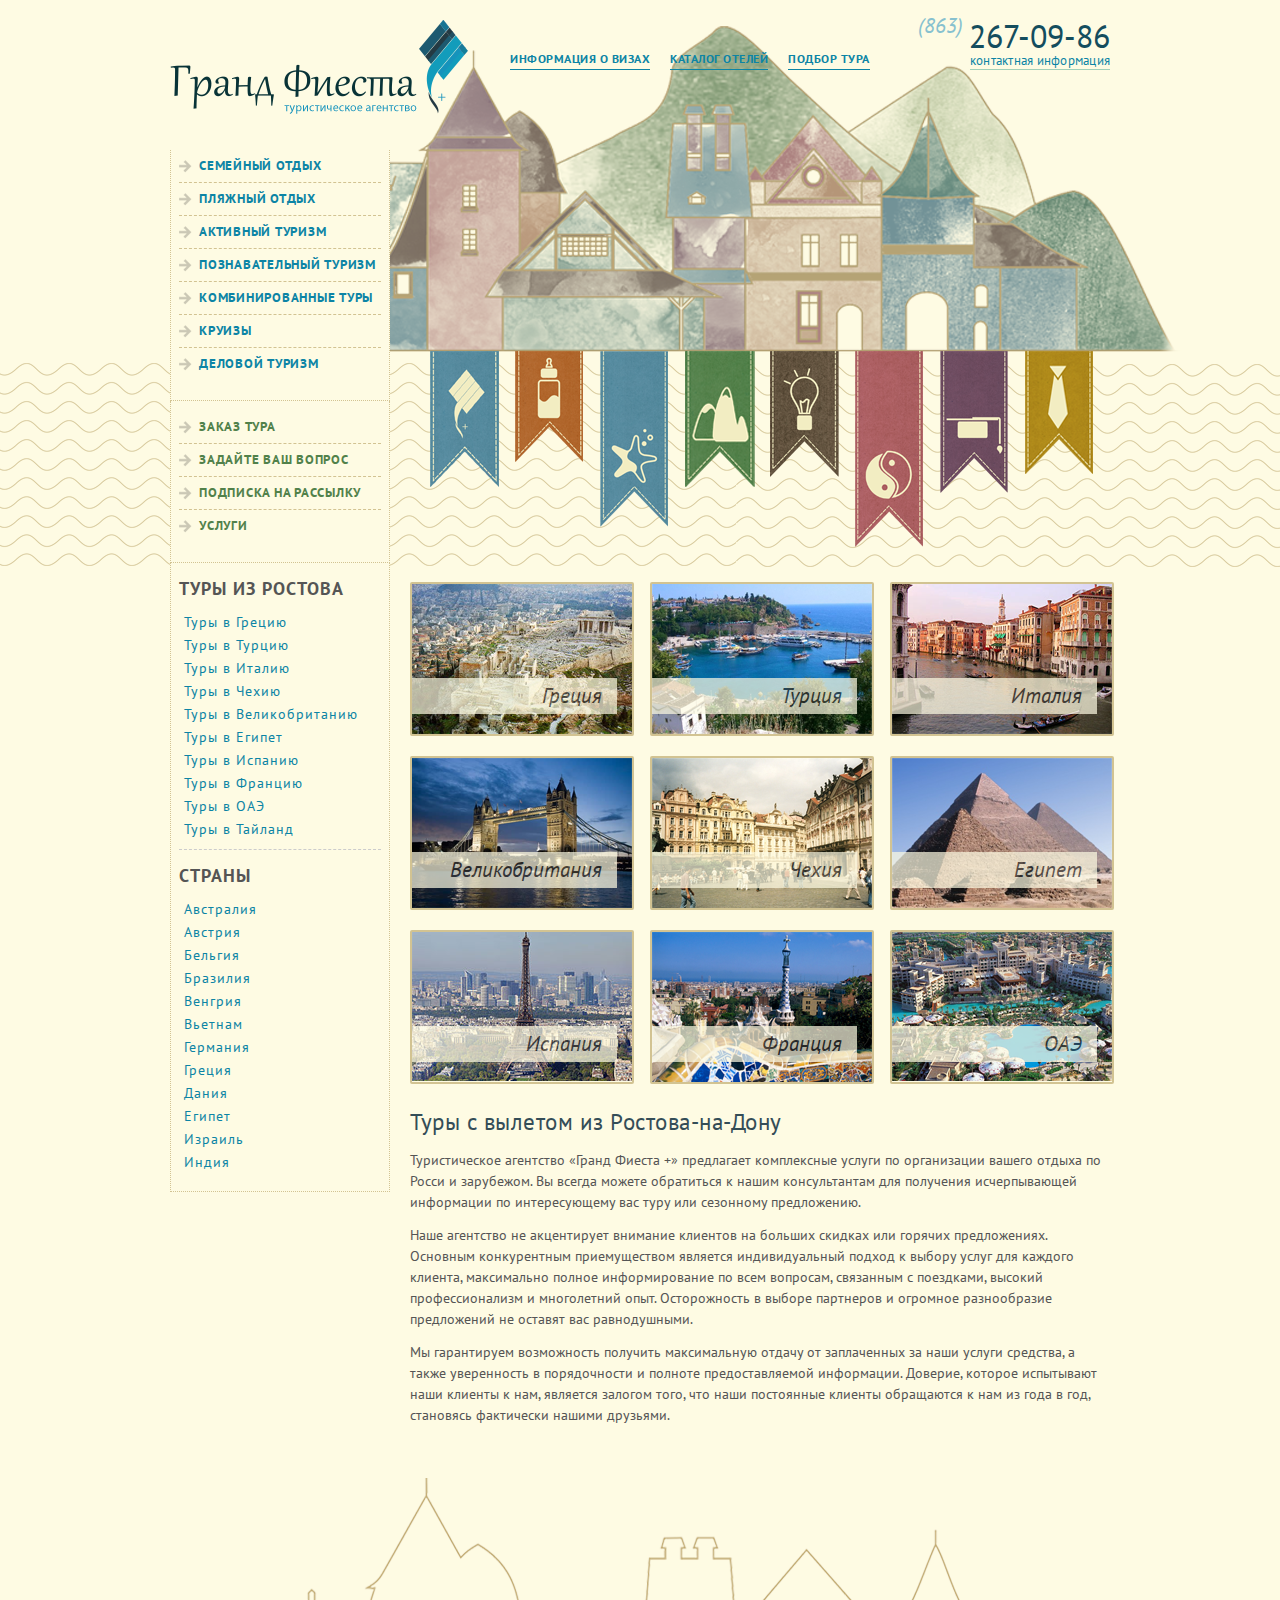
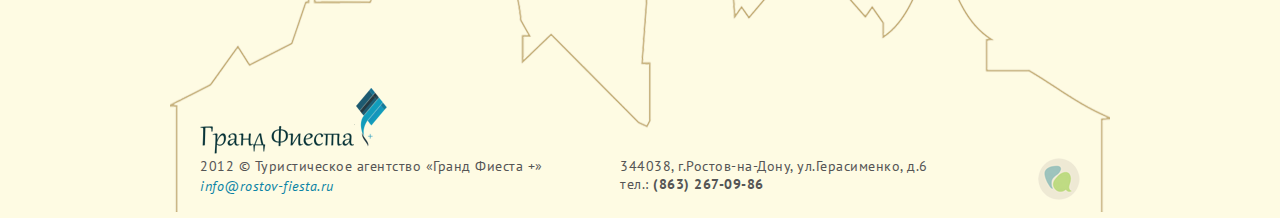
<file: index.html>
<!DOCTYPE html>
<html lang="en">
  <head>
    <meta charset="utf-8">
    <title>Гранд Фиеста +</title>
    <meta name="description" content="">
    <meta name="author" content="">

    <!-- Le HTML5 shim, for IE6-8 support of HTML elements -->
    <!--[if lt IE 9]>
      <script src="http://html5shim.googlecode.com/svn/trunk/html5.js"></script>
    <![endif]-->

    <!-- Le styles -->
    <link rel='stylesheet' href="http://fonts.googleapis.com/css?family=PT+Sans:400,400italic,700,700italic&subset=latin,cyrillic">
    <link href="css/bootstrap.css" rel="stylesheet">
    <!-- <link href="css/bootstrap-responsive.css" rel="stylesheet"> -->
    <link href="css/style.css" rel="stylesheet">

    <!-- Le fav and touch icons -->
    <link rel="shortcut icon" href="img/favicon.ico">
    <link rel="apple-touch-icon" href="img/apple-touch-icon.png">

    <link rel="apple-touch-icon" sizes="72x72" href="img/apple-touch-icon-72x72.png">
    <link rel="apple-touch-icon" sizes="114x114" href="img/apple-touch-icon-114x114.png">
  </head>

  <body>
  	<div class="container">
		<header>
			<div class="row">
			    <div class="span4">
					<a id="logo" href="#">Туристическое агентство Гранд Фиеста +</a>	
			    </div>
			    <div class="span5">
					<ul class="top-navigation">
			    		<li><a href="#">информация о визах</a></li>
			    		<li><a href="#">каталог отелей</a></li>
			    		<li class="special"><a class="last" href="#">подбор тура</a></li>
			    	</ul>				    	
			    </div>
			    <div class="span3">
			    	<div class="top-phone">
			    		<span class="phone-code">(863)</span> 267-09-86
			    	</div>
			    	<a class="contacts-link" href="#">контактная информация</a>
			    </div>
		   </div>
		   <nav id="nav-types-wrapper">
				<ul class="nav-types">
					<li class="main"><a href="#">Главная страница</a></li>
					<li class="family"><a href="#">Семейный отдых</a></li>
					<li class="beach"><a href="#">Пляжный отдых</a></li>
					<li class="active"><a href="#">Активный туризм</a></li>
					<li class="science"><a href="#">Познавательный туризм</a></li>
					<li class="combine"><a href="#">Комбинированные туры</a></li>
					<li class="cruise"><a href="#">Круизы</a></li>
					<li class="business"><a href="#">Деловой туризм</a></li>
				</ul>
			</nav>
	  	</header>
	  	<div id="main">
	  		<div class="row">
	  			<div class="span3">
	  				<ul class="sidebar-nav no-padding">
	  					<li class="family"><a href="#">Семейный отдых</a></li>
						<li class="beach"><a href="#">Пляжный отдых</a></li>
						<li class="active"><a href="#">Активный туризм</a></li>
						<li class="science"><a href="#">Познавательный туризм</a></li>
						<li class="combine"><a href="#">Комбинированные туры</a></li>
						<li class="cruise"><a href="#">Круизы</a></li>
						<li class="business"><a class="last" href="#">Деловой туризм</a></li>
	  				</ul>
	  				<ul class="sidebar-nav special no-margin">
	  					<li class="family"><a href="#">Заказ тура</a></li>
						<li class="beach"><a href="#">Задайте ваш вопрос</a></li>
						<li class="active"><a href="#">Подписка на рассылку</a></li>
						<li class="science"><a class="last" href="#">Услуги</a></li>
	  				</ul>
	  				<ul class="sidebar-nav list">
	  					<li class="list-caption">Туры из Ростова</li>
	  					<li><a href="#">Туры в Грецию</a></li>
						<li><a href="#">Туры в Турцию</a></li>
						<li><a href="#">Туры в Италию</a></li>
						<li><a href="#">Туры в Чехию</a></li>
						<li><a href="#">Туры в Великобританию</a></li>
						<li><a href="#">Туры в Египет</a></li>
						<li><a href="#">Туры в Испанию</a></li>
						<li><a href="#">Туры в Францию</a></li>
						<li><a href="#">Туры в ОАЭ</a></li>
						<li><a href="#">Туры в Тайланд</a></li>
						<li class="separator">&nbsp;</li>
						<li class="list-caption">Страны</li>
						<li><a href="#">Австралия</a></li>
						<li><a href="#">Австрия</a></li>
						<li><a href="#">Бельгия</a></li>
						<li><a href="#">Бразилия</a></li>
						<li><a href="#">Венгрия</a></li>
						<li><a href="#">Вьетнам</a></li>
						<li><a href="#">Германия</a></li>
						<li><a href="#">Греция</a></li>
						<li><a href="#">Дания</a></li>
						<li><a href="#">Египет</a></li>
						<li><a href="#">Израиль</a></li>
						<li><a href="#">Индия</a></li>
	  				</ul>
	  			</div>
	  			<div class="span9">
	  				<div id="countries-list">
						<div class="row">
							<div class="span3">
								<a class="country greece" href="#"><span>Греция</span></a>
							</div>
							<div class="span3"><a class="country turkey" href="#"><span>Турция</span></a></div>
							<div class="span3"><a class="country italy" href="#"><span>Италия</span></a></div>
						</div>
						<div class="row">
							<div class="span3"><a class="country britain" href="#"><span>Великобритания</span></a></div>
							<div class="span3"><a class="country chezh" href="#"><span>Чехия</span></a></div>							
							<div class="span3"><a class="country egypt" href="#"><span>Египет</span></a></div>
						</div>
						<div class="row">
							<div class="span3"><a class="country spain" href="#"><span>Испания</span></a></div>
							<div class="span3"><a class="country france" href="#"><span>Франция</span></a></div>							
							<div class="span3"><a class="country emirates" href="#"><span>ОАЭ</span></a></div>
						</div>
					</div>
					<h1>Туры с вылетом из Ростова-на-Дону</h1>
					<p>
						Туристическое агентство «Гранд Фиеста +» предлагает комплексные услуги по организации вашего отдыха 
						по Росси и зарубежом. Вы всегда можете обратиться к нашим консультантам для получения исчерпывающей 
						информации по интересующему вас туру или сезонному предложению.
					</p>
					<p>
						Наше агентство не акцентирует внимание клиентов на больших скидках или горячих предложениях. Основным 
						конкурентным приемуществом является индивидуальный подход к выбору услуг для каждого клиента, 
						максимально полное информирование по всем вопросам, связанным с поездками, высокий профессионализм и 
						многолетний опыт. Осторожность в выборе партнеров и огромное разнообразие предложений не оставят вас 
						равнодушными.
					</p>
					<p>
						Мы гарантируем возможность получить максимальную отдачу от заплаченных за наши услуги средства, а также 
						уверенность в порядочности и полноте предоставляемой информации. Доверие, которое испытывают наши 
						клиенты к нам, является залогом того, что наши постоянные клиенты обращаются к нам из года в год, 
						становясь фактически нашими друзьями.
					</p>
  				</div>
	  		</div>
	  	</div>
	    <footer>
	    	<div class="row">
	  			<div class="span12">
					<div class="copy">
						<a href="#"><img src="img/logo.mini.png"/></a>
						2012 &copy; Туристическое агентство «Гранд Фиеста +»
						<a class="email" href="mailto:info@rostov-fiesta.ru">info@rostov-fiesta.ru</a>
					</div>
					<div class="author">
						<a class="reality" title="Создание и продвижение сайтов в Ростове-на-Дону" href="http://realitygroup.ru">Реальность - Создание и продвижение сайтов в Ростове-на-Дону</a>
					</div>
					<div class="bt-contacts">
						344038, г.Ростов-на-Дону, ул.Герасименко, д.6 <br />
						тел.: <strong>(863) 267-09-86</strong>
					</div>
	  			</div>
	  		</div>
        </footer>

    </div><!--/.fluid-container-->
    
     <!-- JavaScript at the bottom for fast page loading -->

  	<!-- Grab Google CDN's jQuery, with a protocol relative URL; fall back to local if offline -->
  	<script src="//ajax.googleapis.com/ajax/libs/jquery/1.7.1/jquery.min.js"></script>
  	<script>window.jQuery || document.write('<script src="js/libs/jquery-1.7.1.min.js"><\/script>')</script>

    <script src="js/bootstrap.js"></script>
  </body>
</html>
</file>
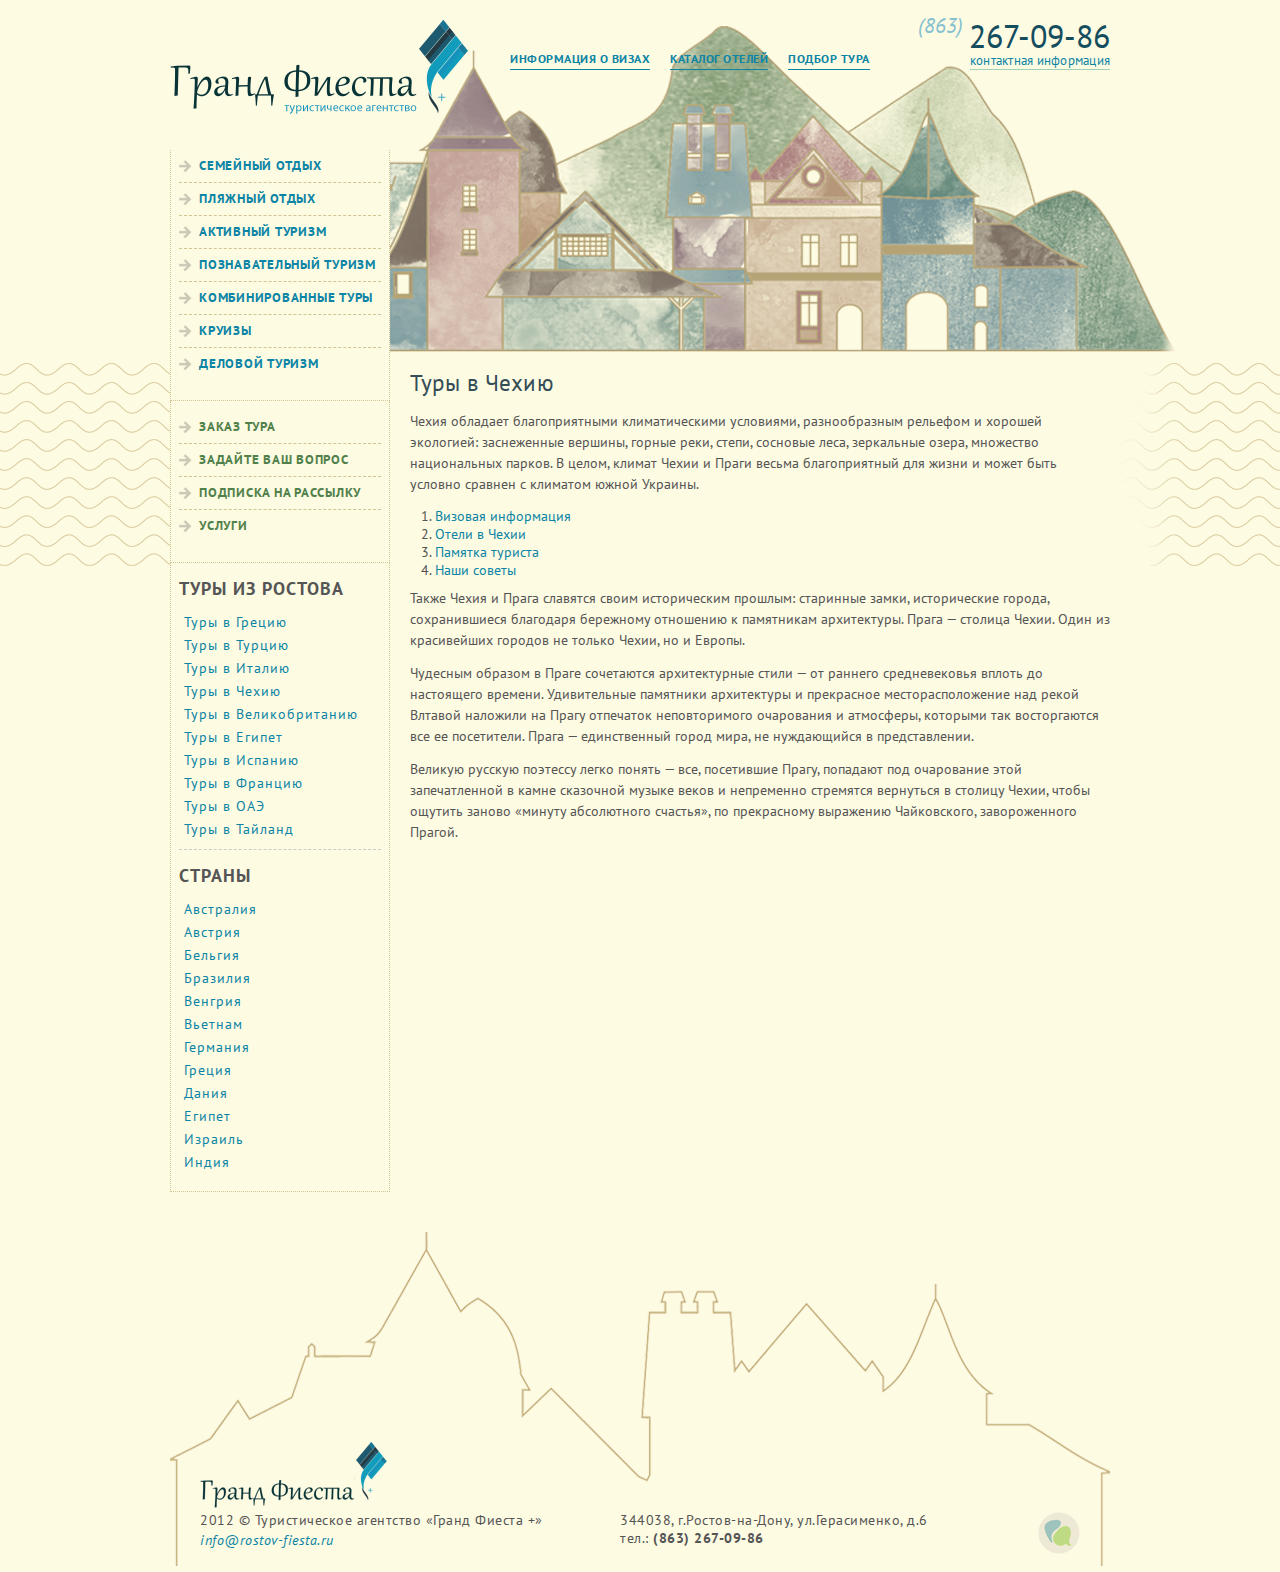
<file: turi.html>
<!DOCTYPE html>
<html lang="en">
  <head>
    <meta charset="utf-8">
    <title>Гранд Фиеста +</title>
    <meta name="description" content="">
    <meta name="author" content="">

    <!-- Le HTML5 shim, for IE6-8 support of HTML elements -->
    <!--[if lt IE 9]>
      <script src="http://html5shim.googlecode.com/svn/trunk/html5.js"></script>
    <![endif]-->

    <!-- Le styles -->
    <link rel='stylesheet' href="http://fonts.googleapis.com/css?family=PT+Sans:400,400italic,700,700italic&subset=latin,cyrillic">
    <link href="css/bootstrap.css" rel="stylesheet">
    <!-- <link href="css/bootstrap-responsive.css" rel="stylesheet"> -->
    <link href="css/style.css" rel="stylesheet">

    <!-- Le fav and touch icons -->
    <link rel="shortcut icon" href="img/favicon.ico">
    <link rel="apple-touch-icon" href="img/apple-touch-icon.png">

    <link rel="apple-touch-icon" sizes="72x72" href="img/apple-touch-icon-72x72.png">
    <link rel="apple-touch-icon" sizes="114x114" href="img/apple-touch-icon-114x114.png">
  </head>

  <body class="main">
  	<div class="container">
		<header>
			<div class="row">
			    <div class="span4">
					<a id="logo" href="#">Туристическое агентство Гранд Фиеста +</a>	
			    </div>
			    <div class="span5">
					<ul class="top-navigation">
			    		<li><a href="#">информация о визах</a></li>
			    		<li><a href="#">каталог отелей</a></li>
			    		<li class="special"><a class="last" href="#">подбор тура</a></li>
			    	</ul>				    	
			    </div>
			    <div class="span3">
			    	<div class="top-phone">
			    		<span class="phone-code">(863)</span> 267-09-86
			    	</div>
			    	<a class="contacts-link" href="#">контактная информация</a>
			    </div>
		   </div>
	  	</header>
	  	<div id="main">
	  		<div class="row">
	  			<div class="span3">
	  				<ul class="sidebar-nav no-padding">
	  					<li class="family"><a href="#">Семейный отдых</a></li>
						<li class="beach"><a href="#">Пляжный отдых</a></li>
						<li class="active"><a href="#">Активный туризм</a></li>
						<li class="science"><a href="#">Познавательный туризм</a></li>
						<li class="combine"><a href="#">Комбинированные туры</a></li>
						<li class="cruise"><a href="#">Круизы</a></li>
						<li class="business"><a class="last" href="#">Деловой туризм</a></li>
	  				</ul>
	  				<ul class="sidebar-nav special no-margin">
	  					<li class="family"><a href="#">Заказ тура</a></li>
						<li class="beach"><a href="#">Задайте ваш вопрос</a></li>
						<li class="active"><a href="#">Подписка на рассылку</a></li>
						<li class="science"><a class="last" href="#">Услуги</a></li>
	  				</ul>
	  				<ul class="sidebar-nav list">
	  					<li class="list-caption">Туры из Ростова</li>
	  					<li><a href="#">Туры в Грецию</a></li>
						<li><a href="#">Туры в Турцию</a></li>
						<li><a href="#">Туры в Италию</a></li>
						<li><a href="#">Туры в Чехию</a></li>
						<li><a href="#">Туры в Великобританию</a></li>
						<li><a href="#">Туры в Египет</a></li>
						<li><a href="#">Туры в Испанию</a></li>
						<li><a href="#">Туры в Францию</a></li>
						<li><a href="#">Туры в ОАЭ</a></li>
						<li><a href="#">Туры в Тайланд</a></li>
						<li class="separator">&nbsp;</li>
						<li class="list-caption">Страны</li>
						<li><a href="#">Австралия</a></li>
						<li><a href="#">Австрия</a></li>
						<li><a href="#">Бельгия</a></li>
						<li><a href="#">Бразилия</a></li>
						<li><a href="#">Венгрия</a></li>
						<li><a href="#">Вьетнам</a></li>
						<li><a href="#">Германия</a></li>
						<li><a href="#">Греция</a></li>
						<li><a href="#">Дания</a></li>
						<li><a href="#">Египет</a></li>
						<li><a href="#">Израиль</a></li>
						<li><a href="#">Индия</a></li>
	  				</ul>
	  			</div>
	  			<div id="content" class="span9">
	  				<h1>Туры в Чехию</h1>
	  				<p>
						Чехия обладает благоприятными климатическими условиями, разнообразным рельефом и хорошей экологией: заснеженные 
						вершины, горные реки, степи, сосновые леса, зеркальные озера, множество национальных парков. В целом, климат Чехии 
						и Праги весьма благоприятный для жизни и может быть условно сравнен с климатом южной Украины.
					</p>	  				
					<ol>
						<li><a href="#">Визовая информация</a></li>
						<li><a href="#">Отели в Чехии</a></li>
						<li><a href="#">Памятка туриста</a></li>
						<li><a href="#">Наши советы</a></li>
					</ol>
					<p>
						Также Чехия и Прага славятся своим историческим прошлым: старинные замки, исторические города, сохранившиеся 
						благодаря бережному отношению к памятникам архитектуры. Прага — столица Чехии. Один из красивейших городов не 
						только Чехии, но и Европы.
					</p>
					<p>	
						Чудесным образом в Праге сочетаются архитектурные стили — от раннего средневековья вплоть до настоящего времени. 
						Удивительные памятники архитектуры и прекрасное месторасположение над рекой Влтавой наложили на Прагу отпечаток 
						неповторимого очарования и атмосферы, которыми так восторгаются все ее посетители. Прага — единственный город мира, 
						не нуждающийся в представлении.
					</p>
					<p>	
						Великую русскую поэтессу легко понять — все, посетившие Прагу, попадают под очарование этой запечатленной в камне 
						сказочной музыке веков и непременно стремятся вернуться в столицу Чехии, чтобы ощутить заново «минуту абсолютного счастья», 
						по прекрасному выражению Чайковского, завороженного Прагой.
					</p>
  				</div>
	  		</div>
	  	</div>
	    <footer>
	    	<div class="row">
	  			<div class="span12">
					<div class="copy">
						<a href="#"><img src="img/logo.mini.png"/></a>
						2012 &copy; Туристическое агентство «Гранд Фиеста +»
						<a class="email" href="mailto:info@rostov-fiesta.ru">info@rostov-fiesta.ru</a>
					</div>
					<div class="author">
						<a class="reality" title="Создание и продвижение сайтов в Ростове-на-Дону" href="http://realitygroup.ru">Реальность - Создание и продвижение сайтов в Ростове-на-Дону</a>
					</div>
					<div class="bt-contacts">
						344038, г.Ростов-на-Дону, ул.Герасименко, д.6 <br />
						тел.: <strong>(863) 267-09-86</strong>
					</div>
	  			</div>
	  		</div>
        </footer>

    </div><!--/.fluid-container-->
    
     <!-- JavaScript at the bottom for fast page loading -->

  	<!-- Grab Google CDN's jQuery, with a protocol relative URL; fall back to local if offline -->
  	<script src="//ajax.googleapis.com/ajax/libs/jquery/1.7.1/jquery.min.js"></script>
  	<script>window.jQuery || document.write('<script src="js/libs/jquery-1.7.1.min.js"><\/script>')</script>

    <script src="js/bootstrap.js"></script>
    
	<script src="http://lum-tenerife.ru/js/jquery.cycle.js"></script>
	<script src="http://lum-tenerife.ru/js/jquery.easing.js"></script>
	<script type="text/javascript">
	 	$(document).ready(function(){
			$('div#photo-slider').cycle({
				fx: 'scrollLeft',
				// speed: '3000',
				// easing: 'easeInOutExpo',
				speed: 'fast',
				timeout: 5000,
				pager: "#photo-thumbs", 
	     
			    // callback fn that creates a thumbnail to use as pager anchor 
			    pagerAnchorBuilder: function(idx, slide) { 
			        return '<a href="#"><img src="' + slide.src + '" width="30px" height="30px" class="row_image thumb" /></a>';
			    } 
			}); 
		});
	</script>    
    
  </body>
</html>
</file>
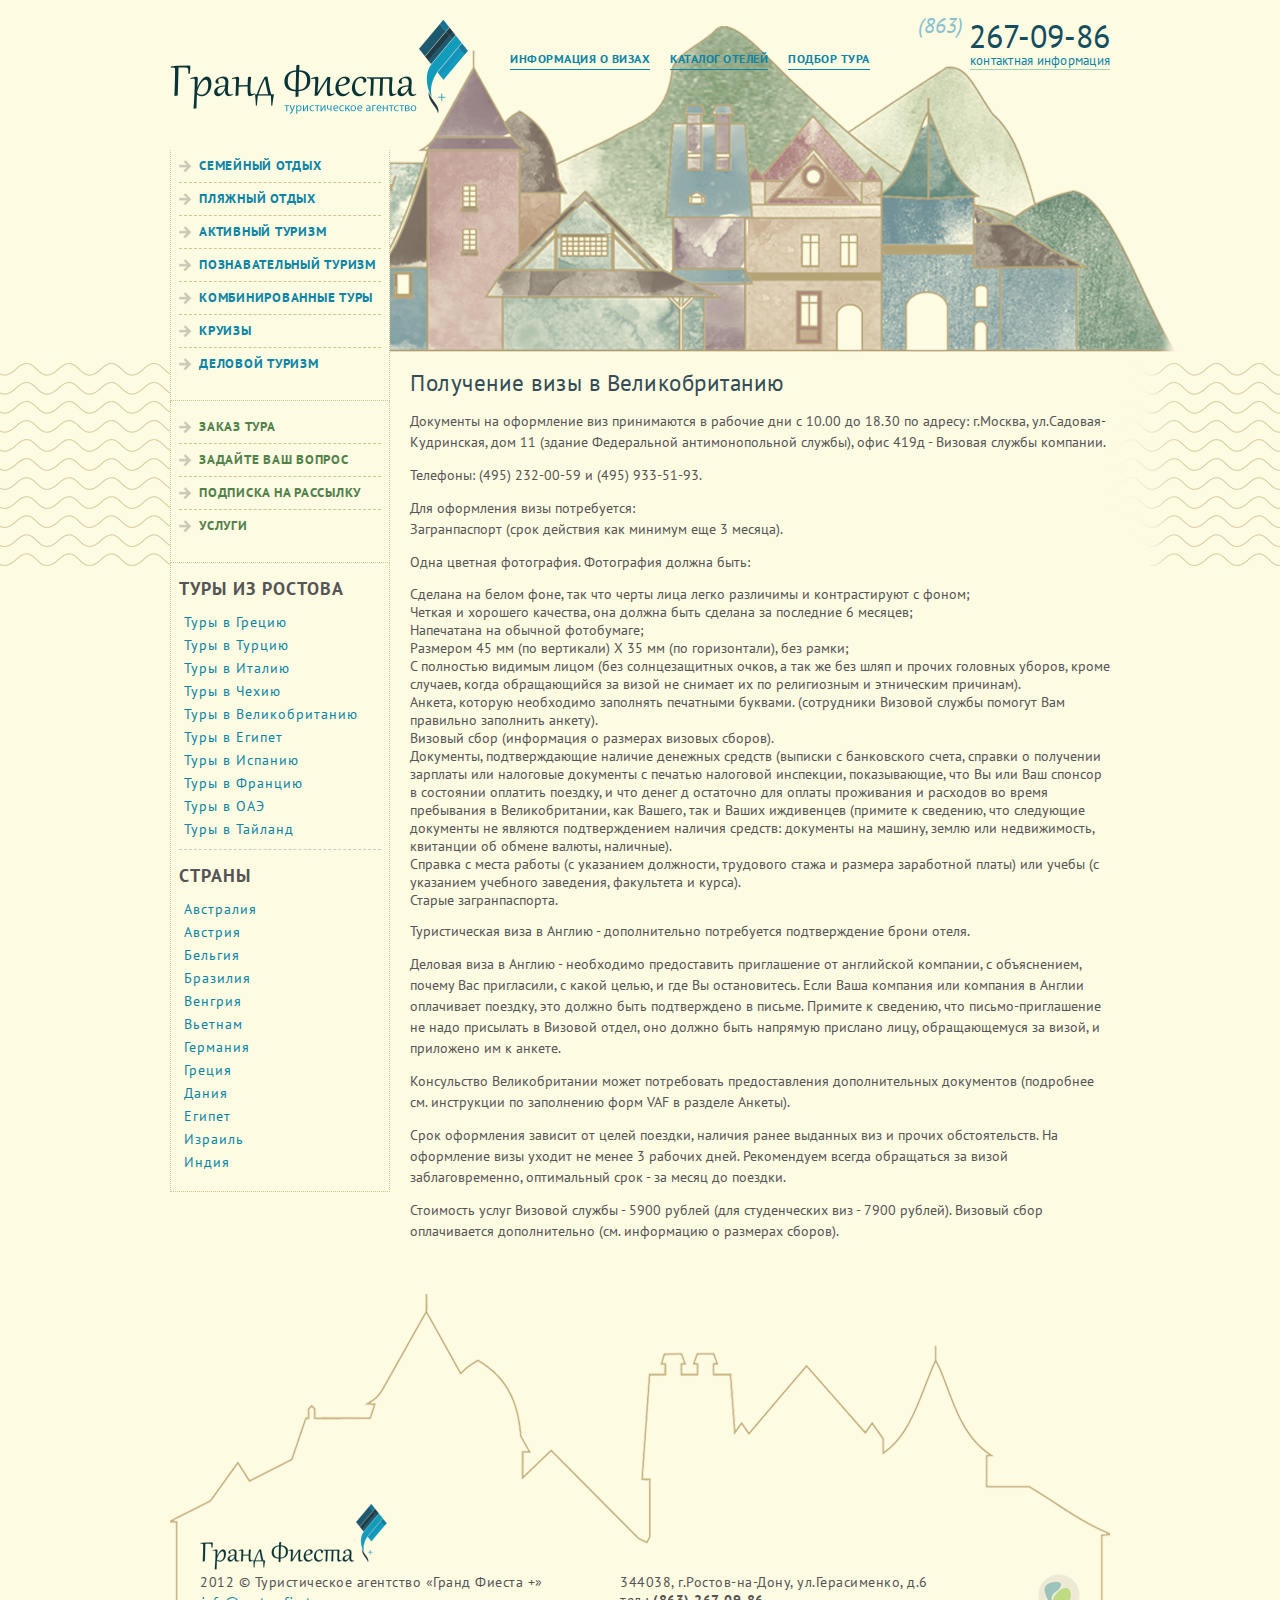
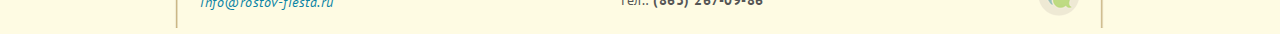
<file: visa.html>
<!DOCTYPE html>
<html lang="en">
  <head>
    <meta charset="utf-8">
    <title>Гранд Фиеста +</title>
    <meta name="description" content="">
    <meta name="author" content="">

    <!-- Le HTML5 shim, for IE6-8 support of HTML elements -->
    <!--[if lt IE 9]>
      <script src="http://html5shim.googlecode.com/svn/trunk/html5.js"></script>
    <![endif]-->

    <!-- Le styles -->
    <link rel='stylesheet' href="http://fonts.googleapis.com/css?family=PT+Sans:400,400italic,700,700italic&subset=latin,cyrillic">
    <link href="css/bootstrap.css" rel="stylesheet">
    <!-- <link href="css/bootstrap-responsive.css" rel="stylesheet"> -->
    <link href="css/style.css" rel="stylesheet">

    <!-- Le fav and touch icons -->
    <link rel="shortcut icon" href="img/favicon.ico">
    <link rel="apple-touch-icon" href="img/apple-touch-icon.png">

    <link rel="apple-touch-icon" sizes="72x72" href="img/apple-touch-icon-72x72.png">
    <link rel="apple-touch-icon" sizes="114x114" href="img/apple-touch-icon-114x114.png">
  </head>

  <body class="main">
  	<div class="container">
		<header>
			<div class="row">
			    <div class="span4">
					<a id="logo" href="#">Туристическое агентство Гранд Фиеста +</a>	
			    </div>
			    <div class="span5">
					<ul class="top-navigation">
			    		<li><a href="#">информация о визах</a></li>
			    		<li><a href="#">каталог отелей</a></li>
			    		<li class="special"><a class="last" href="#">подбор тура</a></li>
			    	</ul>				    	
			    </div>
			    <div class="span3">
			    	<div class="top-phone">
			    		<span class="phone-code">(863)</span> 267-09-86
			    	</div>
			    	<a class="contacts-link" href="#">контактная информация</a>
			    </div>
		   </div>
	  	</header>
	  	<div id="main">
	  		<div class="row">
	  			<div class="span3">
	  				<ul class="sidebar-nav no-padding">
	  					<li class="family"><a href="#">Семейный отдых</a></li>
						<li class="beach"><a href="#">Пляжный отдых</a></li>
						<li class="active"><a href="#">Активный туризм</a></li>
						<li class="science"><a href="#">Познавательный туризм</a></li>
						<li class="combine"><a href="#">Комбинированные туры</a></li>
						<li class="cruise"><a href="#">Круизы</a></li>
						<li class="business"><a class="last" href="#">Деловой туризм</a></li>
	  				</ul>
	  				<ul class="sidebar-nav special no-margin">
	  					<li class="family"><a href="#">Заказ тура</a></li>
						<li class="beach"><a href="#">Задайте ваш вопрос</a></li>
						<li class="active"><a href="#">Подписка на рассылку</a></li>
						<li class="science"><a class="last" href="#">Услуги</a></li>
	  				</ul>
	  				<ul class="sidebar-nav list">
	  					<li class="list-caption">Туры из Ростова</li>
	  					<li><a href="#">Туры в Грецию</a></li>
						<li><a href="#">Туры в Турцию</a></li>
						<li><a href="#">Туры в Италию</a></li>
						<li><a href="#">Туры в Чехию</a></li>
						<li><a href="#">Туры в Великобританию</a></li>
						<li><a href="#">Туры в Египет</a></li>
						<li><a href="#">Туры в Испанию</a></li>
						<li><a href="#">Туры в Францию</a></li>
						<li><a href="#">Туры в ОАЭ</a></li>
						<li><a href="#">Туры в Тайланд</a></li>
						<li class="separator">&nbsp;</li>
						<li class="list-caption">Страны</li>
						<li><a href="#">Австралия</a></li>
						<li><a href="#">Австрия</a></li>
						<li><a href="#">Бельгия</a></li>
						<li><a href="#">Бразилия</a></li>
						<li><a href="#">Венгрия</a></li>
						<li><a href="#">Вьетнам</a></li>
						<li><a href="#">Германия</a></li>
						<li><a href="#">Греция</a></li>
						<li><a href="#">Дания</a></li>
						<li><a href="#">Египет</a></li>
						<li><a href="#">Израиль</a></li>
						<li><a href="#">Индия</a></li>
	  				</ul>
	  			</div>
	  			<div id="content" class="span9">
	  				<h1>Получение визы в Великобританию</h1>
	  				<p>
	  					Документы на оформление виз принимаются в рабочие дни с 10.00 до 18.30 по адресу: 
	  					г.Москва, ул.Садовая-Кудринская, дом 11 (здание Федеральной антимонопольной службы), 
	  					офис 419д - Визовая службы компании.
	  				</p>
					<p>
						Телефоны: (495) 232-00-59 и (495) 933-51-93.
					</p>
					<p>
						Для оформления визы потребуется: <br />
						Загранпаспорт (срок действия как минимум еще 3 месяца).
					</p>
					<p>
						Одна цветная фотография. Фотография должна быть:
						<ul>
							<li>Сделана на белом фоне, так что черты лица легко различимы и контрастируют с фоном;</li>
							<li>Четкая и хорошего качества, она должна быть сделана за последние 6 месяцев;</li>
							<li>Напечатана на обычной фотобумаге;</li>
							<li>Размером 45 мм (по вертикали) Х 35 мм (по горизонтали), без рамки;</li>
							<li>С полностью видимым лицом (без солнцезащитных очков, а так же без шляп и прочих головных уборов, кроме случаев, 
								когда обращающийся за визой не снимает их по религиозным и этническим причинам).</li>
						</ul>
						Анкета, которую необходимо заполнять печатными буквами. (сотрудники Визовой службы помогут Вам правильно заполнить анкету).<br />
						Визовый сбор (информация о размерах визовых сборов).<br />
						Документы, подтверждающие наличие денежных средств (выписки с банковского счета, справки о получении зарплаты или налоговые 
						документы с печатью налоговой инспекции, показывающие, что Вы или Ваш спонсор в состоянии оплатить поездку, и что денег д
						остаточно для оплаты проживания и расходов во время пребывания в Великобритании, как Вашего, так и Ваших иждивенцев (примите 
						к сведению, что следующие документы не являются подтверждением наличия средств: документы на машину, землю или недвижимость, 
						квитанции об обмене валюты, наличные).<br />
						Справка с места работы (с указанием должности, трудового стажа и размера заработной платы) или учебы (с указанием учебного 
						заведения, факультета и курса).<br />
						Старые загранпаспорта.						
					</p>
					<p>
						Туристическая виза в Англию - дополнительно потребуется подтверждение брони отеля.
					</p>
					<p>
						Деловая виза в Англию - необходимо предоставить приглашение от английской компании, с объяснением, почему Вас 
						пригласили, с какой целью, и где Вы остановитесь. Если Ваша компания или компания в Англии оплачивает поездку, 
						это должно быть подтверждено в письме. Примите к сведению, что письмо-приглашение не надо присылать в Визовой отдел, 
						оно должно быть напрямую прислано лицу, обращающемуся за визой, и приложено им к анкете.
					</p>
					<p>
						Консульство Великобритании может потребовать предоставления дополнительных документов (подробнее см. инструкции по 
						заполнению форм VAF в разделе Анкеты).
					</p>
					<p>
						Срок оформления зависит от целей поездки, наличия ранее выданных виз и прочих обстоятельств. На оформление визы 
						уходит не менее 3 рабочих дней. Рекомендуем всегда обращаться за визой заблаговременно, оптимальный срок - за месяц до поездки.
					</p>
					<p>
						Стоимость услуг Визовой службы - 5900 рублей (для студенческих виз - 7900 рублей). Визовый сбор оплачивается 
						дополнительно (см. информацию о размерах сборов).
					</p>
  				</div>
	  		</div>
	  	</div>
	    <footer>
	    	<div class="row">
	  			<div class="span12">
					<div class="copy">
						<a href="#"><img src="img/logo.mini.png"/></a>
						2012 &copy; Туристическое агентство «Гранд Фиеста +»
						<a class="email" href="mailto:info@rostov-fiesta.ru">info@rostov-fiesta.ru</a>
					</div>
					<div class="author">
						<a class="reality" title="Создание и продвижение сайтов в Ростове-на-Дону" href="http://realitygroup.ru">Реальность - Создание и продвижение сайтов в Ростове-на-Дону</a>
					</div>
					<div class="bt-contacts">
						344038, г.Ростов-на-Дону, ул.Герасименко, д.6 <br />
						тел.: <strong>(863) 267-09-86</strong>
					</div>
	  			</div>
	  		</div>
        </footer>

    </div><!--/.fluid-container-->
    
     <!-- JavaScript at the bottom for fast page loading -->

  	<!-- Grab Google CDN's jQuery, with a protocol relative URL; fall back to local if offline -->
  	<script src="//ajax.googleapis.com/ajax/libs/jquery/1.7.1/jquery.min.js"></script>
  	<script>window.jQuery || document.write('<script src="js/libs/jquery-1.7.1.min.js"><\/script>')</script>

    <script src="js/bootstrap.js"></script>
  </body>
</html>
</file>
<file: css/style.css>
html, body {
	background: url('../img/mountains.png') center -16px no-repeat #fefbe3;
	color: #555;
	font: 14px 'PT Sans', "Trebuchet MS",Helvetica,sans-serif;
	height: 100%;
	width: 100%;
}
body.main { background: url('../img/mountains-main.png') center -16px no-repeat #fefbe3; }

a { color: #0C84A5 !important; text-decoration: none !important; /*#0d94ba;*/ }

/* ==|== header ====================================================== */
header { position: relative; }
.top-navigation { height: 34px; list-style: none outside none; margin: 50px 0 0 15px; }
.top-navigation li { float: left; }
.top-navigation li a { border-bottom: 1px solid #0c84a5; /*border-bottom: 1px solid #A1D0B8;*/ display: block; font-size: 12px; font-weight: bold; letter-spacing: 0.5px; margin: 0 15px 0 5px; padding: 0 0 1px; text-transform: uppercase; }
.top-navigation li a:hover { border-bottom: 2px solid #0c84a5; }
#logo { background: url("../img/logo.png") no-repeat; display: block; height: 130px; margin: 20px 0 0 0; text-indent: -9999px; width: 300px; }
.top-phone { color: #144D5E; font-size: 32px; line-height: 32px; margin: 10px 0 0; padding: 10px 0 0;  position: relative; text-align: right; }
.phone-code { color: #87C1CF; font-size: 21px; font-style: italic; left: 28px; position: absolute; top: 0; }
.contacts-link { border-bottom: 1px solid #A1D0B8; display: block; float: right; font-size: 13px; letter-spacing: 0.25px; }
li a.last { margin-right: 0; }

/* ==|== navigation ====================================================== */
#nav-types-wrapper { left: 235px; position: absolute; top: 351px; }
.nav-types { list-style: none; padding: 0; }
.nav-types li { float: left }
.nav-types li a { display: block; background-image: url('../img/sprites.png'); text-indent: -9999px; width: 70px; margin: 0 15px 0 0; }
.nav-types li.main a { background-position: 0 0; height: 137px; }
	.nav-types li.main a:hover { background-position: 0 -210px; }
.nav-types li.family a { background-position: -78px 0; height: 111px; }
	.nav-types li.family a:hover { background-position: -78px -210px; }
.nav-types li.beach a { background-position: -156px 0; height: 176px; }
	.nav-types li.beach a:hover { background-position: -156px -210px; }
.nav-types li.active a { background-position: -234px 0; height: 136px; }
	.nav-types li.active a:hover { background-position: -234px -210px;}
.nav-types li.science a { background-position: -312px 0; height: 126px; }
	.nav-types li.science a:hover { background-position: -312px -210px;}
.nav-types li.combine a { background-position: -391px 0; height: 196px; }
	.nav-types li.combine a:hover { background-position: -391px -210px; }
.nav-types li.cruise a { background-position: -469px 0; height: 142px; }
	.nav-types li.cruise a:hover { background-position: -469px -210px;}
.nav-types li.business a { background-position: -547px 0; height: 124px; }
	.nav-types li.business a:hover { background-position: -547px -210px; }
.sidebar-nav { background: none repeat scroll 0 0 #fefbe3; border-bottom: 1px dotted #D2C392; border-left: 1px dotted #D2C392; border-right: 1px dotted #D2C392; list-style: none outside none; margin: 0; padding: 10px 8px 20px; }
.sidebar-nav li a { background: url("../img/arrow.png") no-repeat scroll left center transparent; border-bottom: 1px dashed #D2C392; display: block; font-size: 13px; font-weight: bold; letter-spacing: 0.75px; padding: 7px 0 7px 20px; text-transform: uppercase; }
.sidebar-nav li a.last { border-bottom: 0 none }
.sidebar-nav.list { }
.sidebar-nav.list li.list-caption { font-size: 18px; font-weight: bold; letter-spacing: 1px; padding: 7px 0 10px; text-transform: uppercase; }
.sidebar-nav.list li a { background: none; border-bottom: 0 none; display: block; font-size: 14px; font-weight: normal; letter-spacing: 1px; padding: 5px 0 0 5px; text-transform: none; }
.sidebar-nav.list li.separator { height: 1px; border-bottom: 1px dashed #ccc; margin: 10px 0; }
.sidebar-nav.special li a { color: #51814A !important }
.no-margin { margin: 0 !important }
.no-padding { padding-top: 0 !important; }
/*.sidebar-box { background: #fefbe3; border-radius: 3px; box-shadow: 0 0 3px #D2C392; margin: 12px 0 0 55px; padding: 10px; }*/

/* ==|== main block ====================================================== */

#content { margin-top: 210px; }

#countries-list { margin-top: 432px; }
#countries-list .country { border: 2px solid #D2C392; display: block; width: 220px; height: 150px; background: url('../img/countries.png') no-repeat; -webkit-border-radius: 2px; -moz-border-radius: 2px; border-radius: 2px; position: relative; }
#countries-list .country span { background: #fefbe3; opacity: 0.7; display: block; position: absolute; width: 190px; height: 36px; bottom: 20px; left: 0; text-align: right; color: #333; padding-right: 15px; font-size: 21px; font-style: italic; line-height: 36px; }
#countries-list .country.greece { background-position: 0 0; }
#countries-list .country.turkey { background-position: -220px 0; }
#countries-list .country.italy { background-position: -440px 0; }
#countries-list .country.chezh { background-position: -660px 0; }
#countries-list .country.britain { background-position: 0 -150px; }
#countries-list .country.egypt { background-position: -220px -150px; }
#countries-list .country.spain { background-position: -440px -150px; }
#countries-list .country.france { background-position: -660px -150px; }
#countries-list .country.emirates { background-position: 0 -300px; }
#countries-list .row { margin-bottom: 20px; }

h1 { color: #344D57; font-size: 23px; font-weight: normal; letter-spacing: 0.5px; line-height: 36px; margin: 5px 0 10px; }
#content h1 .details { color: #999; display: block; font-size: 14px; font-style: italic; line-height: 16px; }
#content ul { list-style: none; margin: 0; }
.resume { color: #777; font-style: italic; }
p { font: 14px/21px "PT Sans",helvetica,arial,sans-serif; margin: 0 0 12px; }

.photo-wrapper { margin: 15px 0 20px; }
#photo-slider { border: 1px solid #DDD; border-radius: 2px; box-shadow: 0 1px 1px rgba(0, 0, 0, 0.075); float: left; height: 262px; margin: 0 7px 0 0; width: 350px; }
.row_image { display: inline; float: left; margin: 0 2px 2px 0; }
.thumb { border: 1px solid #E0E0E0; border-radius: 2px; width: 40px; }

/* ==|== footer ====================================================== */

footer { height: 340px; background: url('../img/kontur.png') center top no-repeat; margin: 40px 0 0; letter-spacing: 0.5px; }
footer .row { position: relative; }
footer .row .copy { left: 50px; position: absolute; top: 210px; }
footer .row .copy a { display: block; font-style: italic; font-size: 14px; }
footer .row .copy a.email { margin: 2px 0 0; }
footer a.reality { -webkit-transition: opacity 1s linear 0s; -moz-transition: opacity 1s linear 0s; -o-transition: opacity 1s linear 0s; transition: opacity 1s linear 0s; background: url("../img/reality.min.png"); display: block; height: 42px; opacity: 0.5; position: absolute; right: 5px; text-indent: -9999px; top: 15px; width: 42px; }
footer a.reality:hover { opacity: 1; }
footer .row .author { position: absolute; top: 265px; right: 25px; }
footer .row .bt-contacts { left: 470px; position: absolute; top: 279px; }

/* Clear Floated Elements
----------------------------------------------------------------------------------------------------*/

.clear { clear: both; display: block; overflow: hidden; visibility: hidden; width: 0; height: 0; }
.clearfix:before,
.clearfix:after { content: '.'; display: block; overflow: hidden; visibility: hidden; font-size: 0; line-height: 0; width: 0; height: 0; }
.clearfix:after { clear: both; }
.clearfix { zoom: 1; }
</file>
